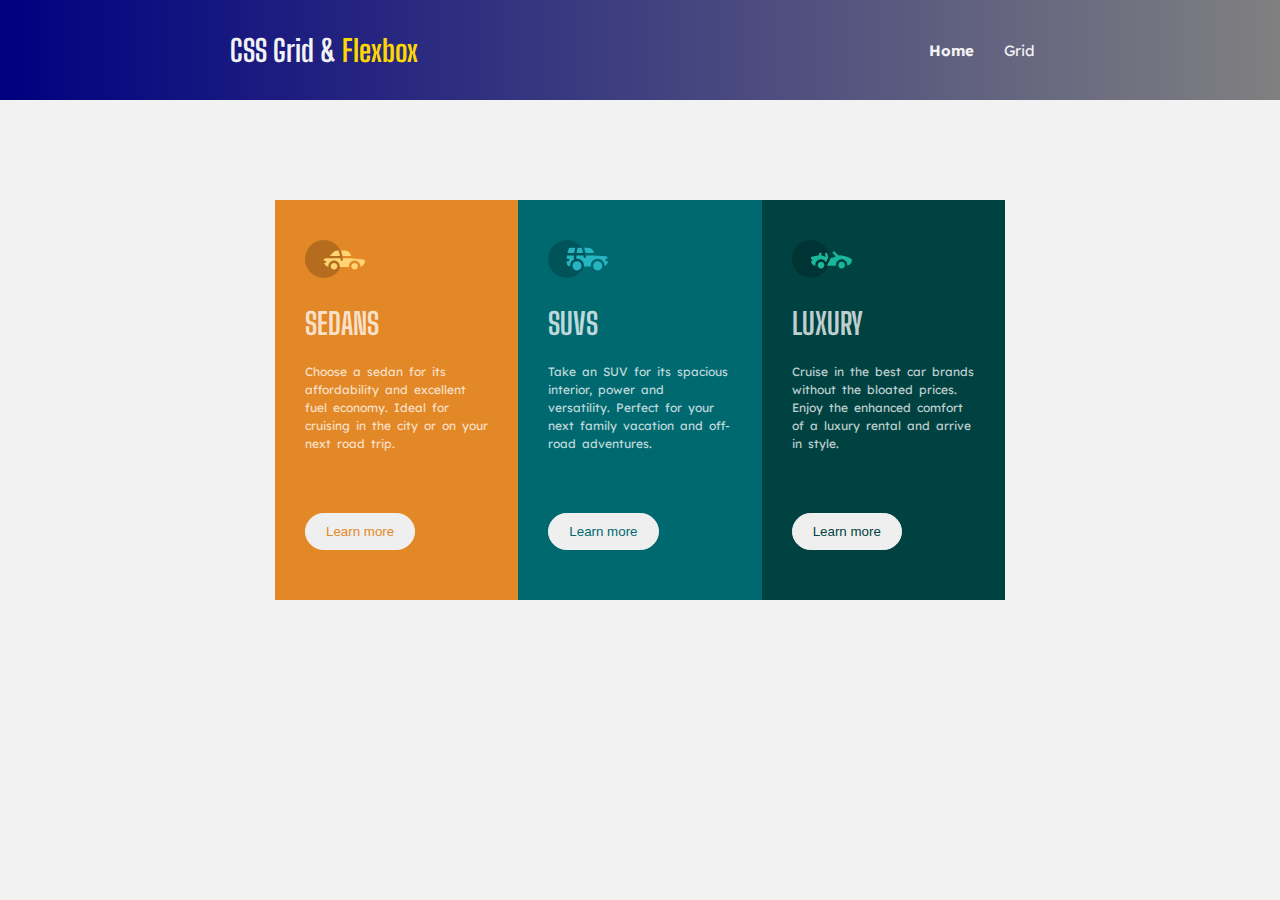
<file: index.html>
<!DOCTYPE html>
<html lang="en">
  <head>
    <meta charset="UTF-8" />
    <meta http-equiv="X-UA-Compatible" content="IE=edge" />
    <meta name="viewport" content="width=device-width, initial-scale=1.0" />
    <title>CSS Grid Layout</title>
    <link rel="stylesheet" href="style.css" />
    <link rel="preconnect" href="https://fonts.googleapis.com" />
    <link rel="preconnect" href="https://fonts.gstatic.com" crossorigin />
    <link
      href="https://fonts.googleapis.com/css2?family=Big+Shoulders+Display:wght@700&family=Lexend+Deca&display=swap"
      rel="stylesheet"
    />
  </head>
  <body>
    <hgroup>
      <header>
        <h1 class="logo">CSS Grid & <span>Flexbox</span></h1>
        <nav>
          <ul>
            <li class="current"><a href="index.html">Home</a></li>
            <li><a href="grid.html">Grid</a></li>
          </ul>
        </nav>
      </header>
    </hgroup>

    <div class="carrier">
      <div class="first">
        <div class="cars"><img src="icon-sedans.svg" alt="A Sedan icon" /></div>
        <div class="cars"><h1>SEDANS</h1></div>
        <div class="cars">
          Choose a sedan for its affordability and excellent fuel economy. Ideal
          for cruising in the city or on your next road trip.
        </div>
        <div class="cars">
          <button><p>Learn more</p></button>
        </div>
      </div>
      <div class="second">
        <div class="cars"><img src="icon-suvs.svg" alt="A SUV icon" /></div>
        <div class="cars"><h1>SUVS</h1></div>
        <div class="cars">
          Take an SUV for its spacious interior, power and versatility. Perfect
          for your next family vacation and off-road adventures.
        </div>
        <div class="cars">
          <button>
            <p>Learn more</p>
          </button>
        </div>
      </div>
      <div class="third">
        <div class="cars">
          <img src="icon-luxury.svg" alt="A Luxury icon" />
        </div>
        <div class="cars"><h1>LUXURY</h1></div>
        <div class="cars">
          Cruise in the best car brands without the bloated prices. Enjoy the
          enhanced comfort of a luxury rental and arrive in style.
        </div>
        <div class="cars">
          <button><p>Learn more</p></button>
        </div>
      </div>
    </div>
  </body>
</html>
</file>
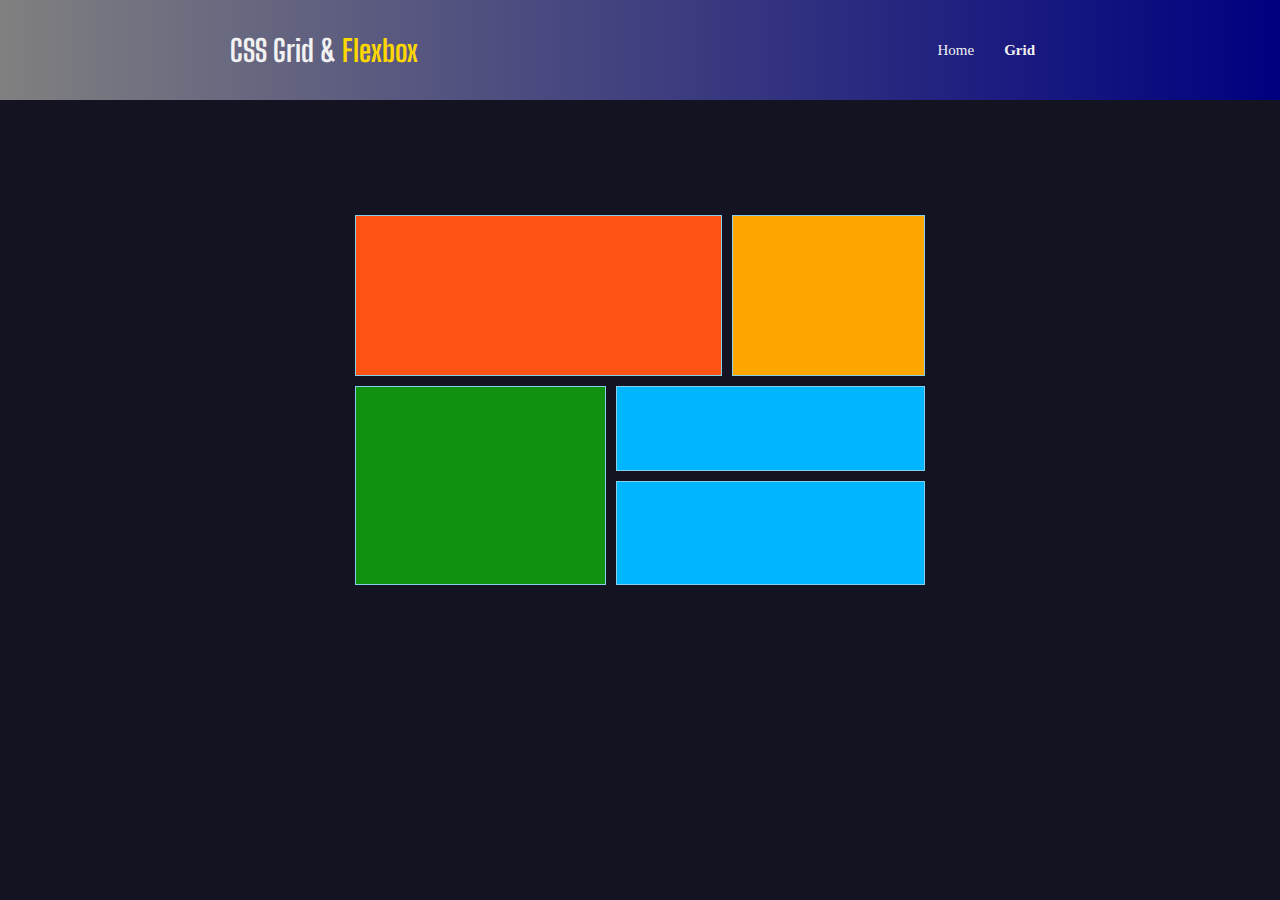
<file: grid.html>
<!DOCTYPE html>
<html lang="en">
  <head>
    <meta charset="UTF-8" />
    <meta http-equiv="X-UA-Compatible" content="IE=edge" />
    <meta name="viewport" content="width=device-width, initial-scale=1.0" />
    <title>CSS Grid Layout</title>
    <link rel="stylesheet" href="grid.css" />
    <link rel="preconnect" href="https://fonts.googleapis.com" />
    <link rel="preconnect" href="https://fonts.gstatic.com" crossorigin />
    <link
      href="https://fonts.googleapis.com/css2?family=Big+Shoulders+Display:wght@700&family=Lexend+Deca&display=swap"
      rel="stylesheet"
    />
  </head>
  <body>
    <hgroup>
      <header>
        <h1 class="logo">CSS Grid & <span>Flexbox</span></h1>
        <nav>
          <ul>
            <li><a href="index.html">Home</a></li>
            <li class="current"><a href="grid.html">Grid</a></li>
          </ul>
        </nav>
      </header>
    </hgroup>

    <div class="container">
      <div class="item"></div>
      <div class="item"></div>
      <div class="item"></div>
      <div class="item"></div>
      <div class="item"></div>
    </div>
  </body>
</html>
</file>
<file: style.css>
* {
    box-sizing: border-box;
    padding: 0;
    margin: 0;
}

body {
    font-family: 'Lexend Deca', sans-serif;;
    font-size: 12px;
    background-color: hsl(0, 0%, 95%);
    max-width: 1440px;
}

hgroup {
    background: linear-gradient(to left, grey, navy);
    height: 100px;
    max-width: 1450px
}

header {
    max-width: 900px;
    margin: 0 auto;
    overflow: hidden;
    padding: 0 40px;
    display: flex;
    justify-content: space-between;
    align-items: center;
    height: 100%;
}

hgroup ul {
    display: flex;
    list-style-type: none;
}

hgroup a {
    padding: 10px;
    margin: 0 5px;
    color: hsl(0, 0%, 95%);;
    font-size: 15px;
    text-decoration: none;
}

hgroup a:hover {
    border-bottom: 2px solid gold;
}

.current {
    font-weight: bolder;
}

hgroup h1 {
    font-family: 'Big Shoulders Display', cursive;
    font-size: 30px;
    color:hsl(0, 0%, 95%);;
    animation: 8s ease-in-out 6s infinite running mySlide;
}

@keyframes mySlide {
    from {
        margin-left: 25%;
    }

    to {
        margin-left: 0%;
    }
}

span {
    color: gold;
}

.carrier {
    background-color: hsl(0, 0%, 95%);
    padding: 10px;
    width: 750px;
    height: 600px;
    margin: 0 auto;
    display: flex;
    align-items: left;
}

.first, .second, .third {
    width: 250px;
    height: 400px;
    padding: 20px;
    margin: auto 0;
}

button {
    border: 1px solid hsl(0, 0%, 95%);
    padding: 10px 20px;
    border-radius: 20px;
    margin-top: 50px;
}

.first button:active {
    background-color: hsl(31, 77%, 52%);
    color: hsl(0, 0%, 95%);
    border: 1px solid hsl(0, 0%, 95%);
}

.second button:active {
    background-color: hsl(184, 100%, 22%);
    color: hsl(0, 0%, 95%);
    border: 1px solid hsl(0, 0%, 95%);
}

.third button:active {
    background-color: hsl(179, 100%, 13%);
    color: hsl(0, 0%, 95%);
    border: 1px solid hsl(0, 0%, 95%);
}

img {
    margin-top: 10px;
    width: 60px;
}

.cars {
    font-family: 'Lexend Deca',
        sans-serif;
    margin: 10px;
    color: hsla(0, 0%, 100%, 0.75);
    font-weight: 400;
    align-items: left;
    word-spacing: 3px;
    line-height: 1.5;
}

.cars h1 {
    font-family: 'Big Shoulders Display', cursive;
    font-weight: 700;
    line-height: 2;
    font-size: 30px;
}

.first {
    background-color: hsl(31, 77%, 52%);
}

.second {
    background-color: hsl(184, 100%, 22%);
}

.third {
    background-color: hsl(179, 100%, 13%);
}

.first button{
    color: hsl(31, 77%, 52%);
}

.second button{
    color: hsl(184, 100%, 22%);
}

.third button{
    color: hsl(179, 100%, 13%);
}

@media only screen and (max-width: 480px){
    .carrier {
        display: block;
        width: 100%;
        margin: 0 auto;
        background-color: rgb(19, 19, 34);
        height: fit-content;
    }

    .first, .second, .third {
        margin: 0;
        width: 100%;
        font-size: large;
        align-items: center;
    }

    hgroup h1 {
        animation: none;
        font-size: 20px;
    }

}
</file>
<file: grid.css>
* {
    box-sizing: border-box;
    padding: 0;
    margin: 0;
}

body {
    font-family: Cambria, Cochin, Georgia, Times, 'Times New Roman', serif;
    font-size: 16px;
    line-height: 1.5;
    color: #333;
    background: rgb(19, 19, 34);
}

hgroup {
    background: linear-gradient(to right, grey, navy);
    height: 100px;
    max-width: 1450px
}

header {
    max-width: 900px;
    margin: 0 auto;
    overflow: hidden;
    padding: 0 40px;
    display: flex;
    justify-content: space-between;
    align-items: center;
    height: 100%;
}

hgroup ul {
    display: flex;
    list-style-type: none;
}

hgroup a {
    padding: 10px;
    margin: 0 5px;
    color: hsl(0, 0%, 95%);
    font-size: 15px;
    text-decoration: none;
}

hgroup a:hover {
    border-bottom: 2px solid gold;
}

.current {
    font-weight: bolder;
}

hgroup h1 {
    font-family: 'Big Shoulders Display', cursive;
    font-size: 30px;
    color: hsl(0, 0%, 95%);
    animation: 8s ease-in-out 6s infinite running mySlide;
}

@keyframes mySlide {
    from{margin-left: 25%;}
    to{margin-left: 0%;}
}

span {
    color: gold;
}

.container {
    padding: 10px;
    max-width: 600px;
    height: 400px;
    margin: 100px auto;
    display: grid;
    grid-template-columns: 45% 20% 35%;
    grid-template-rows: 45% 25% 30%;
    align-items: stretch;
}

.item {
    background: steelblue;
    color: white;
    font-size: 20px;
    padding: 20px;
    border: skyblue 1px solid;
    margin: 5px;
}

.item:nth-of-type(1) {
    background: rgb(255, 83, 20);
    grid-column-start: 1;
    grid-column-end: 3;
}

.item:nth-of-type(2) {
    background: rgb(255, 166, 0);
}

.item:nth-of-type(3) {
    background: rgb(16, 146, 16);
    grid-row-start: 2;
    grid-row-end: 4;
}

.item:nth-of-type(4) {
    background: rgb(0, 183, 255);
    grid-column-start: 2;
    grid-column-end: 4;
}

.item:nth-of-type(5) {
    background: rgb(0, 183, 255);
    grid-column-start: 2;
    grid-column-end: 4;
}

@media only screen and (max-width: 500px) {
    
    hgroup {
         display: block;
         height: fit-content;
         text-align: center;
    }

    hgroup h1 {
        animation: none;
        font-size: 20px
    }

    header {
        display: inline-block;
        text-align: center;
    }
    
    .container {
        display: block;
        width: 100%;
        height: 100vh;
    }
    .item:nth-of-type(1) {
        height: 7rem;
    }

    .item:nth-of-type(2) {
        height: 4rem;
    }
    
    .item:nth-of-type(3) {
        height: 5rem;
    }

    .item:nth-of-type(4) {
        height: 3rem;
    }

    .item:nth-of-type(5) {
        height: 3.5rem;
    }
}

@media only screen and (min-width: 500px){
    hgroup {
        width: 100vw;
    }
}
</file>
